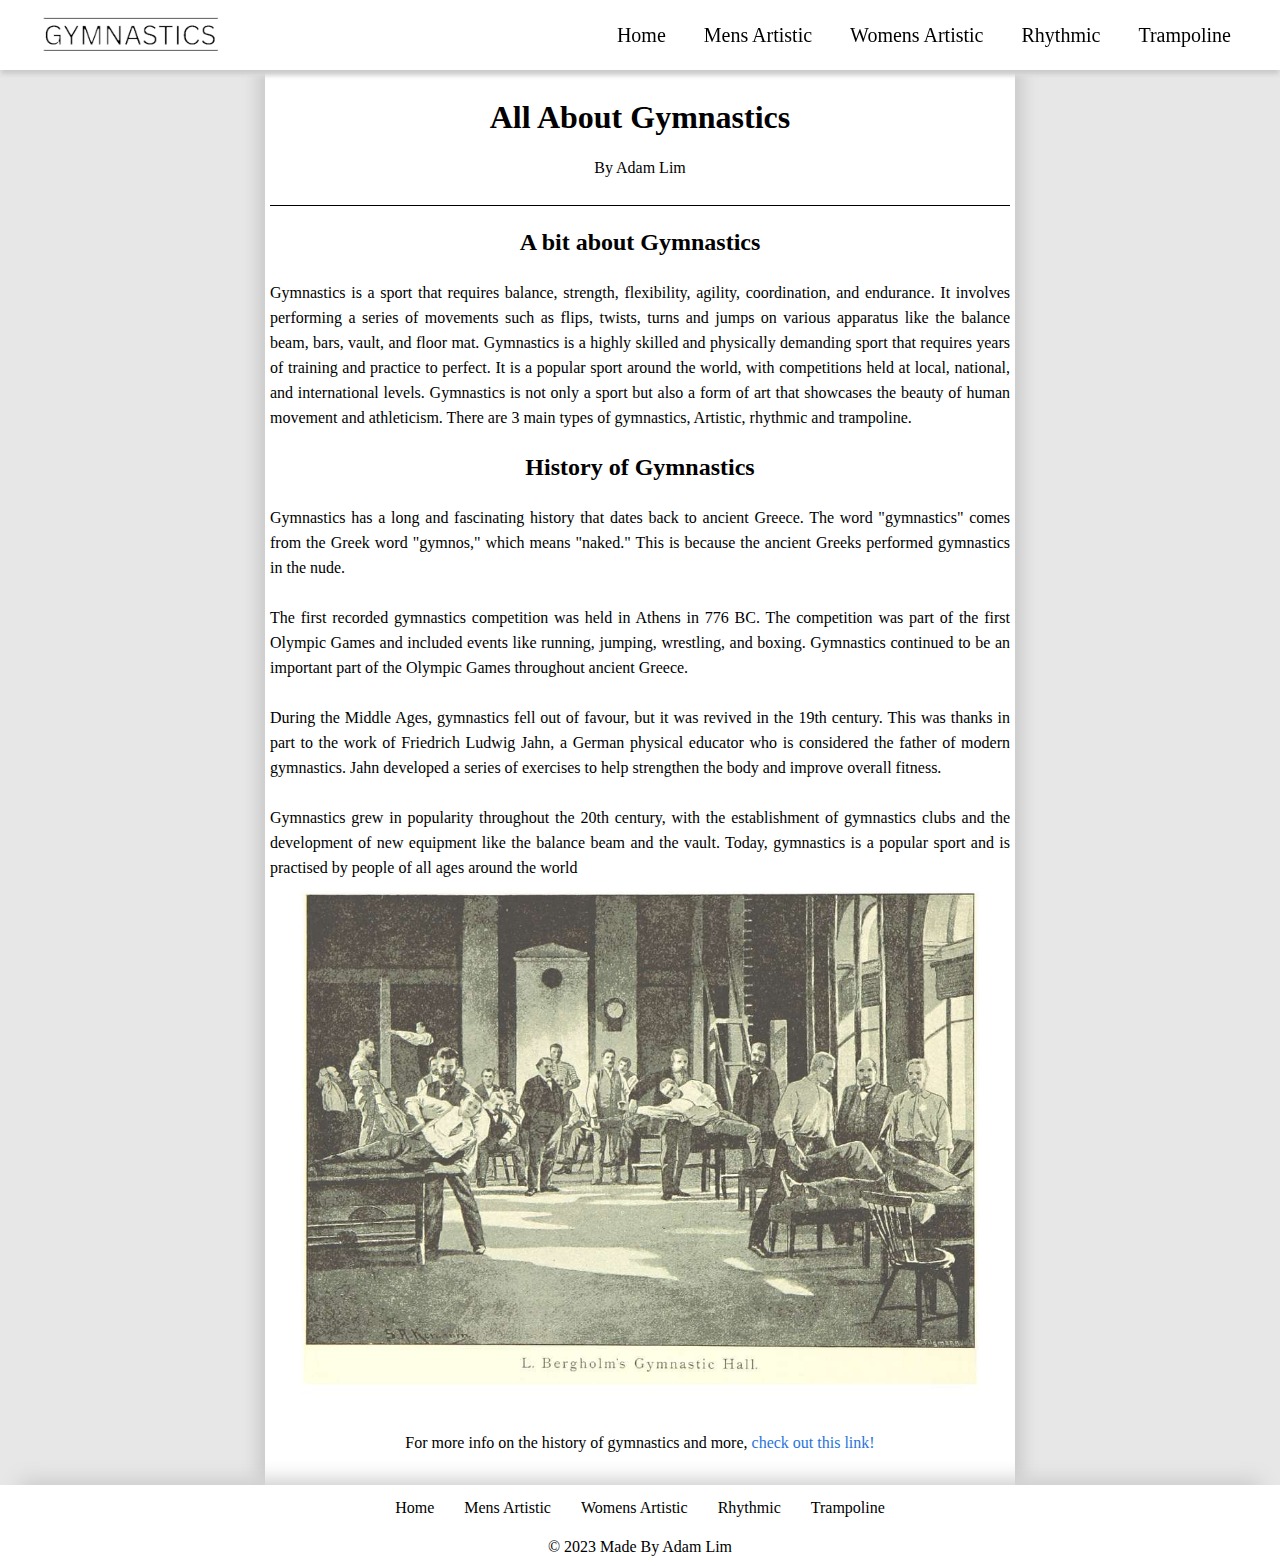
<file: index.html>
<!DOCTYPE html>
<html>
<head>
    <meta charset="utf-8">
        <meta http-equiv="X-UA-Compatible" content="IE=edge">
        <title>Gymnastics Website</title>
        <meta name="description" content="">
        <meta name="viewport" content="width=device-width, initial-scale=1">
        <link rel="stylesheet" href="style.css">
</head>
<body>

<header>
    <div class="navbar">
        <div class="container flex">
            <img class="logo" src="images/website logo.png" alt="Logo" width="200">
                <nav>
                    <ul>
                        <li><a href="index.html">Home</a></li>
                        <li><a href="mens artistic.html">Mens Artistic</a></li>
                        <li><a href="womens artistic.html">Womens Artistic</a></li>
                        <li><a href="rhythmic.html">Rhythmic</a></li>
                        <li><a href="trampoline.html">Trampoline</a></li>
                    </ul>
                </nav>
        </div>
    </div>
</header>

<article>
    <div class="content"></div>
    <p>&nbsp</p>
    <p>&nbsp</p>
    <p>&nbsp</p>
    <p>&nbsp</p>    

    <h1>All About Gymnastics</h1>
    <p>&nbsp</p>
    
    <p id="author">By Adam Lim</p>
    <p id="line">&nbsp</p>

    <p>&nbsp</p>
   
    <h2>A bit about Gymnastics</h2>
    <p>&nbsp</p>
    <p class="pharagraph">Gymnastics is a sport that requires balance, strength, flexibility, agility, coordination, and endurance. It involves performing a series of movements such as flips, twists, turns and jumps on various apparatus like the balance beam, bars, vault, and floor mat. Gymnastics is a highly skilled and physically demanding sport that requires years of training and practice to perfect. It is a popular sport around the world, with competitions held at local, national, and international levels. Gymnastics is not only a sport but also a form of art that showcases the beauty of human movement and athleticism. There are 3 main types of gymnastics, Artistic, rhythmic and trampoline. </p>

    <p>&nbsp</p>
    <h2>History of Gymnastics</h2>
    <p>&nbsp</p>
    <p class="pharagraph">Gymnastics has a long and fascinating history that dates back to ancient Greece. The word "gymnastics" comes from the Greek word "gymnos," which means "naked." This is because the ancient Greeks performed gymnastics in the nude.<br><br>

        The first recorded gymnastics competition was held in Athens in 776 BC. The competition was part of the first Olympic Games and included events like running, jumping, wrestling, and boxing. Gymnastics continued to be an important part of the Olympic Games throughout ancient Greece.<br><br>
        
        During the Middle Ages, gymnastics fell out of favour, but it was revived in the 19th century. This was thanks in part to the work of Friedrich Ludwig Jahn, a German physical educator who is considered the father of modern gymnastics. Jahn developed a series of exercises to help strengthen the body and improve overall fitness.<br><br>
        
        Gymnastics grew in popularity throughout the 20th century, with the establishment of gymnastics clubs and the development of new equipment like the balance beam and the vault. Today, gymnastics is a popular sport and is practised by people of all ages around the world
    </P>

    <img src="images/gymnastics history.png" alt="Small Gymnasium" width="700">
    <p>&nbsp</p>
    <p id="info">For more info on the history of gymnastics and more, <a class="cop" href="https://www.britannica.com/sports/gymnastics">check out this link!</a></p>
    <p>&nbsp</p>
</article>
                
<footer>
    <div class="footer-container">
        <div class="footer-nav">
            <ul class="links-style">
                <li><a href="index.html">Home</a></li>
                <li><a href="mens artistic.html">Mens Artistic</a></li>
                <li><a href="womens artistic.html">Womens Artistic</a></li>
                <li><a href="rhythmic.html">Rhythmic</a></li>
                <li><a href="trampoline.html">Trampoline</a></li>
            </ul>
        </div>
        <div class="footer-bottom">
            <p class="copy">&copy; 2023 Made By Adam Lim</p>
        </div>
    </div>
</footer> 

</body>
</html>
</file>
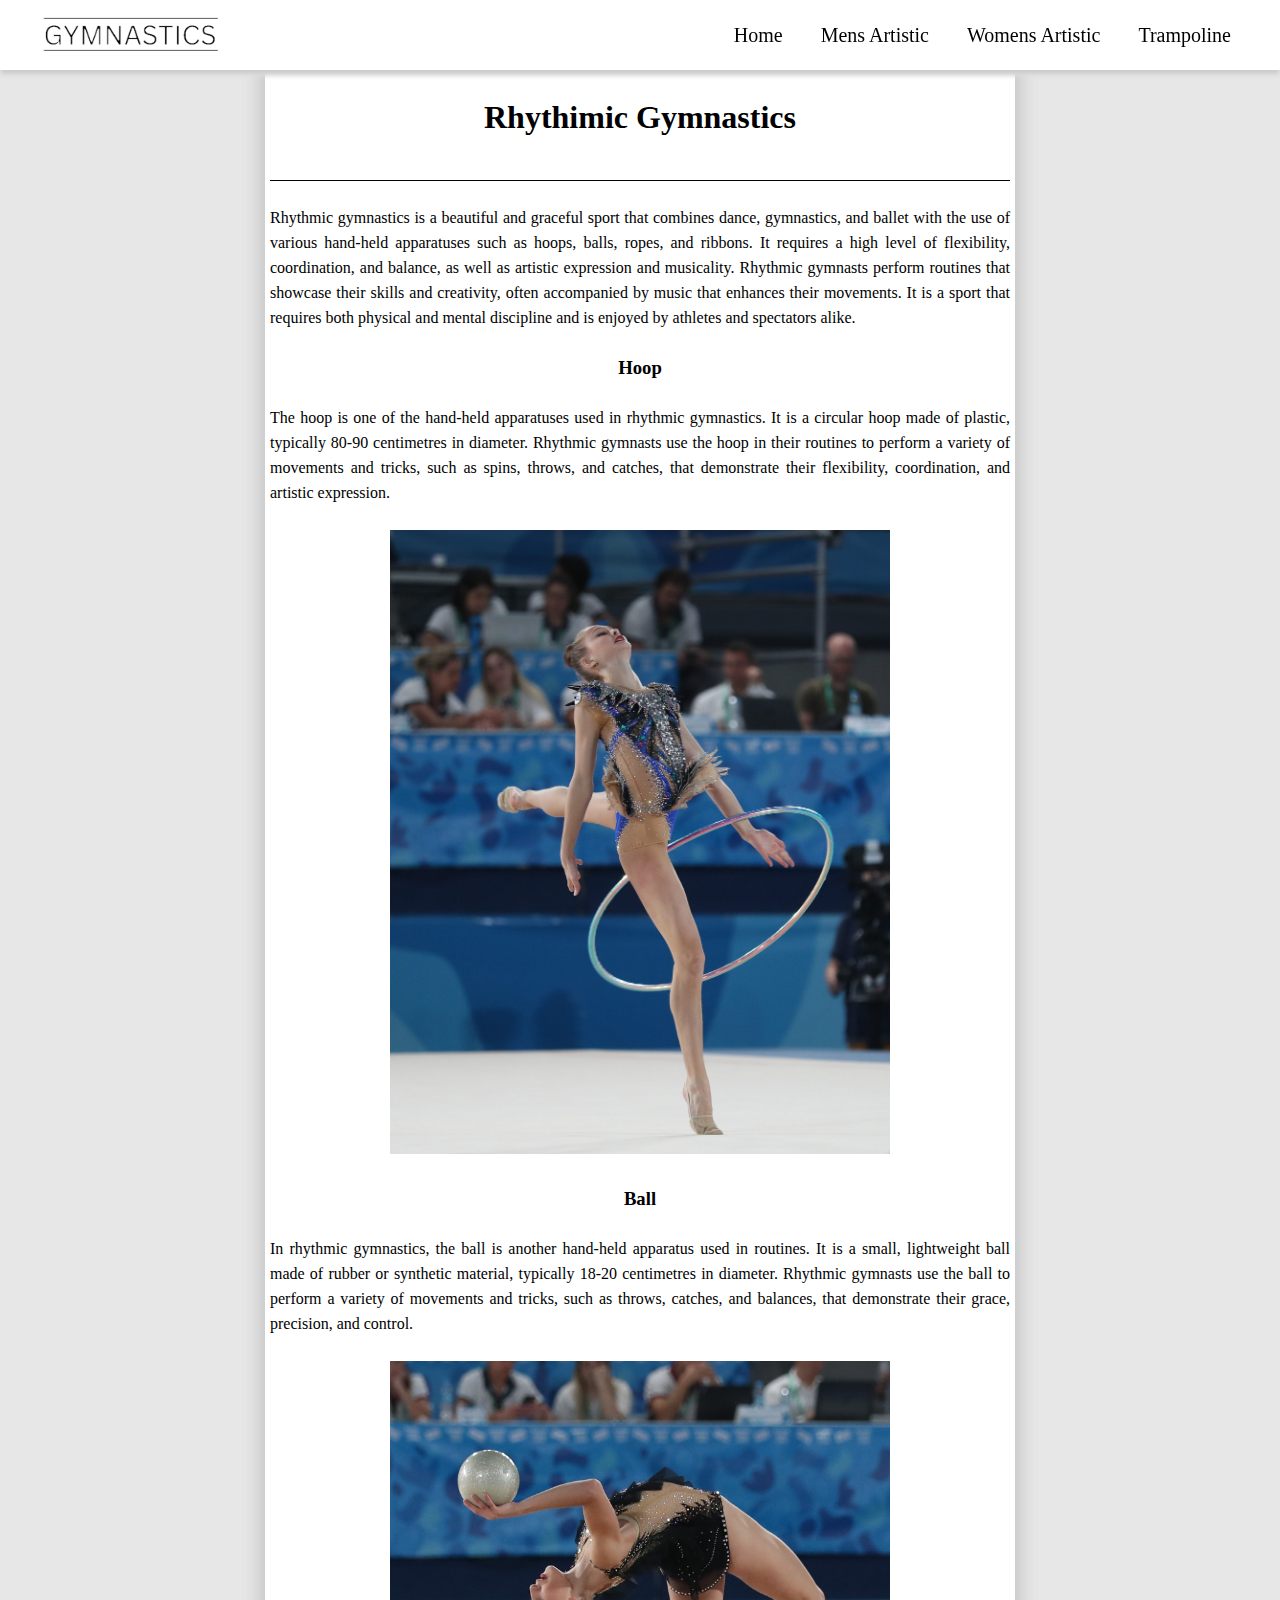
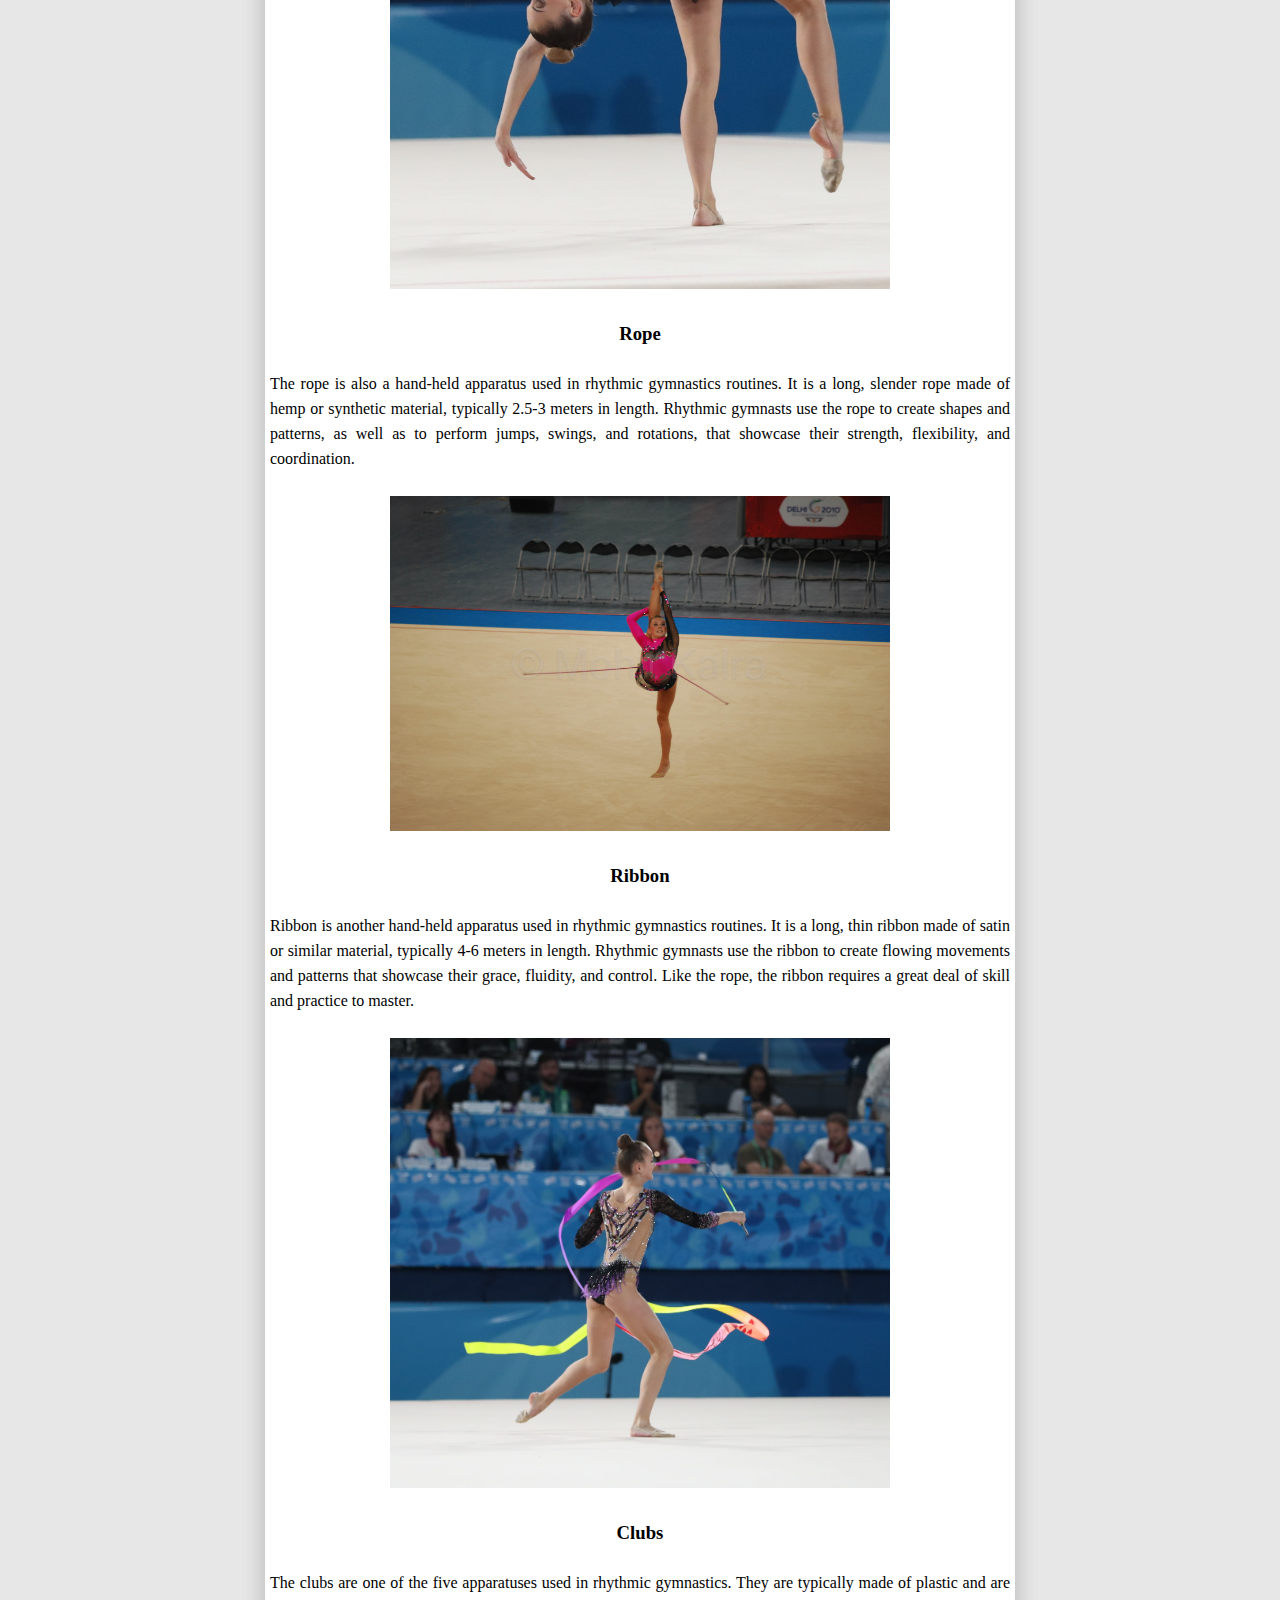
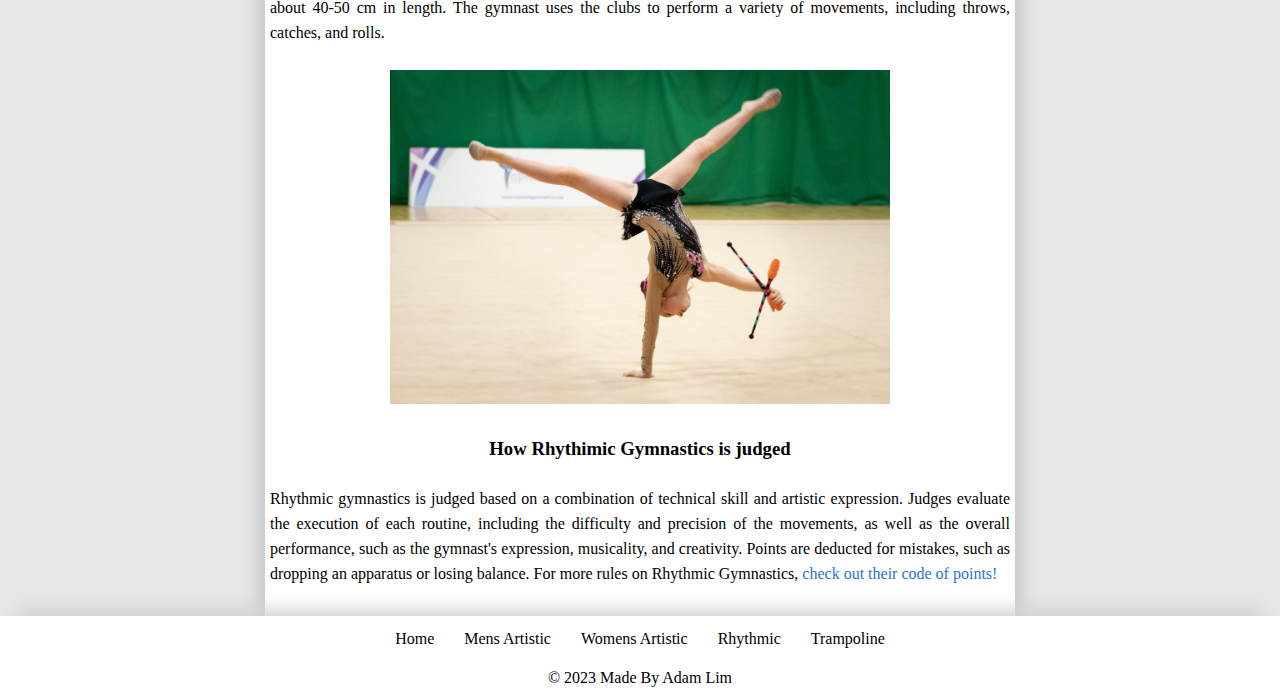
<file: rhythmic.html>
<!DOCTYPE html>
<html lang="en">
<head>
    <meta charset="UTF-8">
    <meta name="viewport" content="width=device-width, initial-scale=1.0">
    <title>Rhythimic Gymnastics</title>
    <link rel="stylesheet" href="style.css">
</head>
<body>

<header>
    <div class="navbar">
        <div class="container flex">
            <img class="logo" src="images/website logo.png" alt="Logo" width="200">
                <nav>
                    <ul>
                        <li><a href="index.html">Home</a></li>
                        <li><a href="mens artistic.html">Mens Artistic</a></li>
                        <li><a href="womens artistic.html">Womens Artistic</a></li>
                        <li><a href="trampoline.html">Trampoline</a></li>
                    </ul>
                </nav>
        </div>
    </div>
</header>

<article>
    <div class="content"></div>
    <p>&nbsp</p>
    <p>&nbsp</p>
    <p>&nbsp</p>
    <p>&nbsp</p>    

    <h1>Rhythimic Gymnastics</h1>
    <p>&nbsp</p>
    <p id="line">&nbsp</p>

    <p>&nbsp</p>
        
    <p class="pharagraph">Rhythmic gymnastics is a beautiful and graceful sport that combines dance, gymnastics, and ballet with the use of various hand-held apparatuses such as hoops, balls, ropes, and ribbons. It requires a high level of flexibility, coordination, and balance, as well as artistic expression and musicality. Rhythmic gymnasts perform routines that showcase their skills and creativity, often accompanied by music that enhances their movements. It is a sport that requires both physical and mental discipline and is enjoyed by athletes and spectators alike.</p>
    <p>&nbsp</p>
    <h3>Hoop</h3>
    <p>&nbsp</p>
    <p class="pharagraph">The hoop is one of the hand-held apparatuses used in rhythmic gymnastics. It is a circular hoop made of plastic, typically 80-90 centimetres in diameter. Rhythmic gymnasts use the hoop in their routines to perform a variety of movements and tricks, such as spins, throws, and catches, that demonstrate their flexibility, coordination, and artistic expression.</p>
    <p>&nbsp</p>
    <img src="images/hoop.png" alt="Hoop" width="500">
    <p>&nbsp</p>
    <h3>Ball</h3>
    <p>&nbsp</p>
    <p class="pharagraph">In rhythmic gymnastics, the ball is another hand-held apparatus used in routines. It is a small, lightweight ball made of rubber or synthetic material, typically 18-20 centimetres in diameter. Rhythmic gymnasts use the ball to perform a variety of movements and tricks, such as throws, catches, and balances, that demonstrate their grace, precision, and control.</p>
    <p>&nbsp</p>
    <img src="images/ball.png" alt="Ball" width="500">
    <p>&nbsp</p>
    <h3>Rope</h3>
    <p>&nbsp</p>
    <p class="pharagraph">The rope is also a hand-held apparatus used in rhythmic gymnastics routines. It is a long, slender rope made of hemp or synthetic material, typically 2.5-3 meters in length. Rhythmic gymnasts use the rope to create shapes and patterns, as well as to perform jumps, swings, and rotations, that showcase their strength, flexibility, and coordination.</p>
    <p>&nbsp</p>
    <img src="images/rope.png" alt="Rope" width="500">
    <p>&nbsp</p>
    <h3>Ribbon</h3>
    <p>&nbsp</p>
    <p class="pharagraph">Ribbon is another hand-held apparatus used in rhythmic gymnastics routines. It is a long, thin ribbon made of satin or similar material, typically 4-6 meters in length. Rhythmic gymnasts use the ribbon to create flowing movements and patterns that showcase their grace, fluidity, and control. Like the rope, the ribbon requires a great deal of skill and practice to master.</p>
    <p>&nbsp</p>
    <img src="images/ribbon.png" alt="Ribbon" width="500">
    <p>&nbsp</p>
    <h3>Clubs</h3>
    <p>&nbsp</p>
    <p class="pharagraph">The clubs are one of the five apparatuses used in rhythmic gymnastics. They are typically made of plastic and are about 40-50 cm in length. The gymnast uses the clubs to perform a variety of movements, including throws, catches, and rolls.</p>
    <p>&nbsp</p>
    <img src="images/clubs.png" alt="Clubs" width="500">
    <p>&nbsp</p>
    <h3>How Rhythimic Gymnastics is judged</h3>
    <p>&nbsp</p>
    <p class="pharagraph">Rhythmic gymnastics is judged based on a combination of technical skill and artistic expression. Judges evaluate the execution of each routine, including the difficulty and precision of the movements, as well as the overall performance, such as the gymnast's expression, musicality, and creativity. Points are deducted for mistakes, such as dropping an apparatus or losing balance.
        For more rules on Rhythmic Gymnastics, <a class="cop"href="documents/rhythmic code of points.pdf">check out their code of points!</a>
    </p>
    <p>&nbsp</p>
</article>

<footer>
    <div class="footer-container">
        <div class="footer-nav">
            <ul class="links-style">
                <li><a href="index.html">Home</a></li>
                <li><a href="mens artistic.html">Mens Artistic</a></li>
                <li><a href="womens artistic.html">Womens Artistic</a></li>
                <li><a href="rhythmic.html">Rhythmic</a></li>
                <li><a href="trampoline.html">Trampoline</a></li>
            </ul>
        </div>
        <div class="footer-bottom">
            <p class="copy">&copy; 2023 Made By Adam Lim</p>
        </div>
    </div>
</footer>

</body>
</html>
</file>
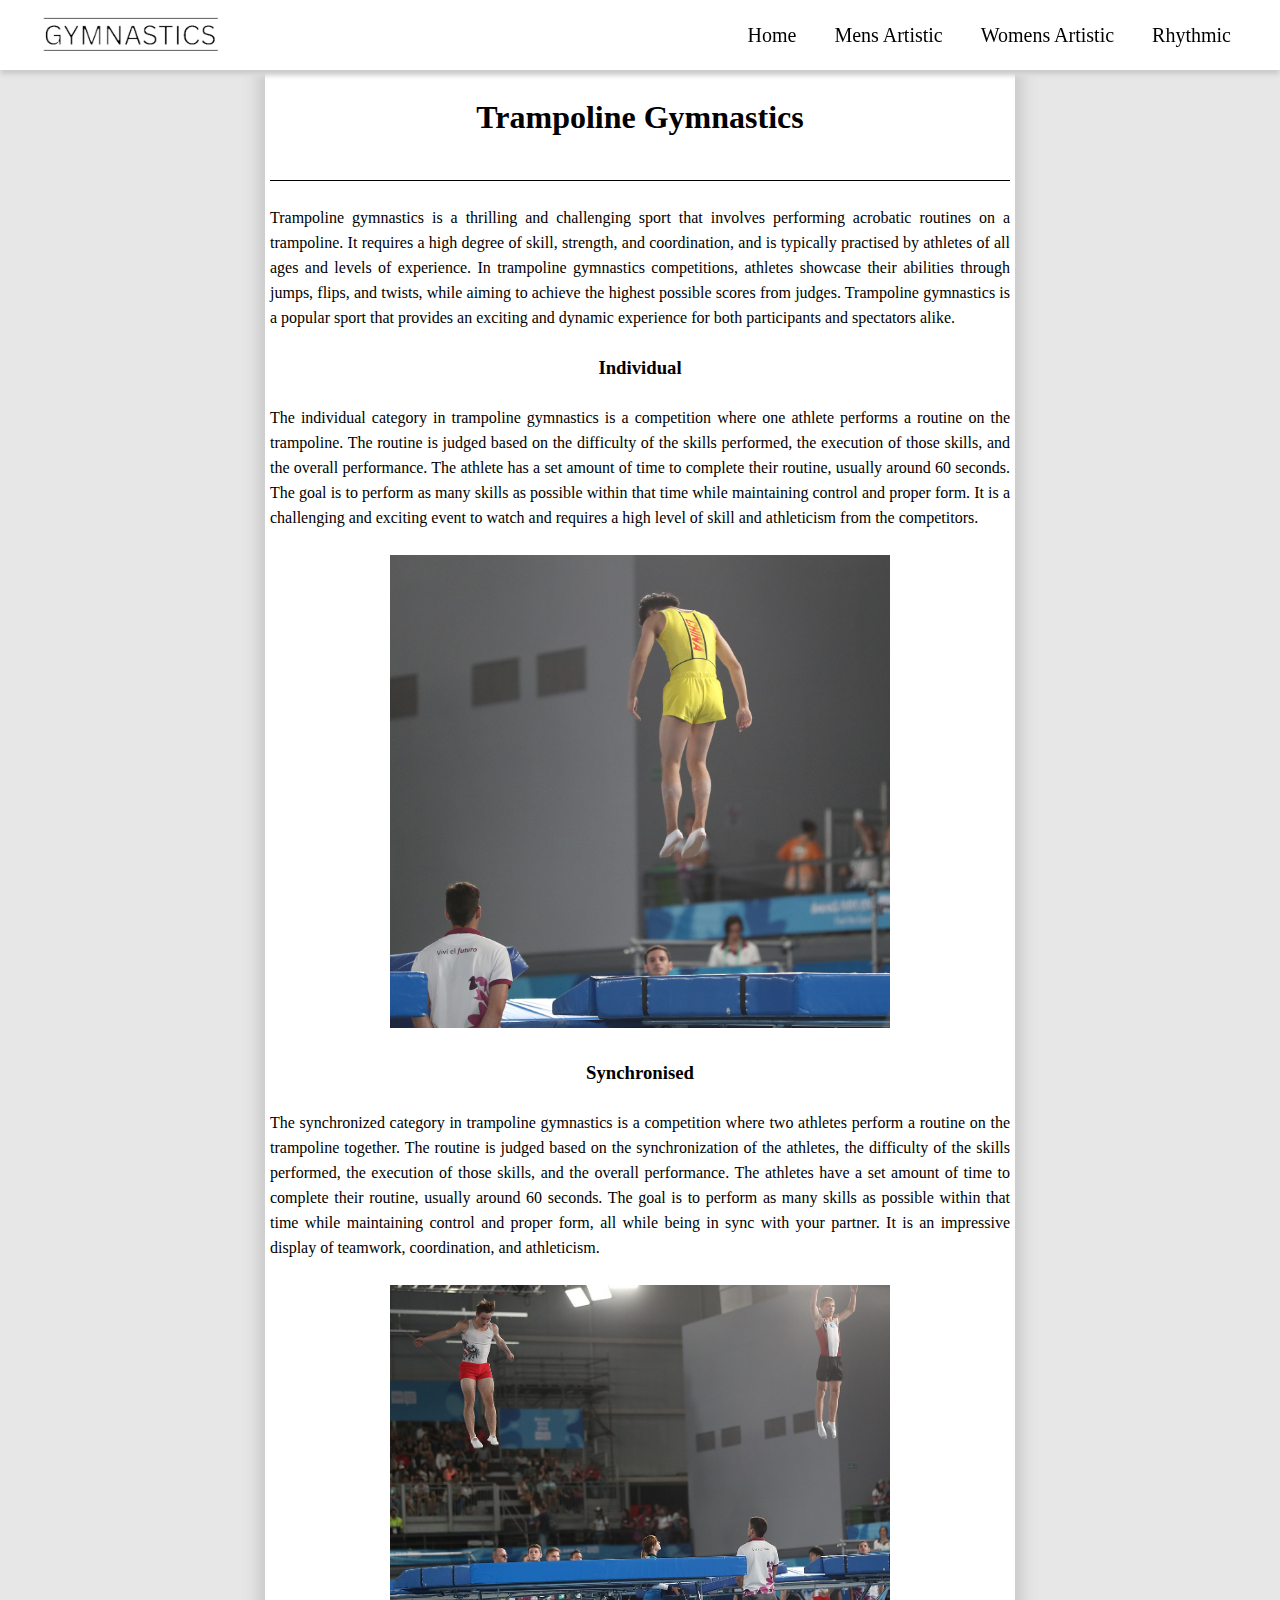
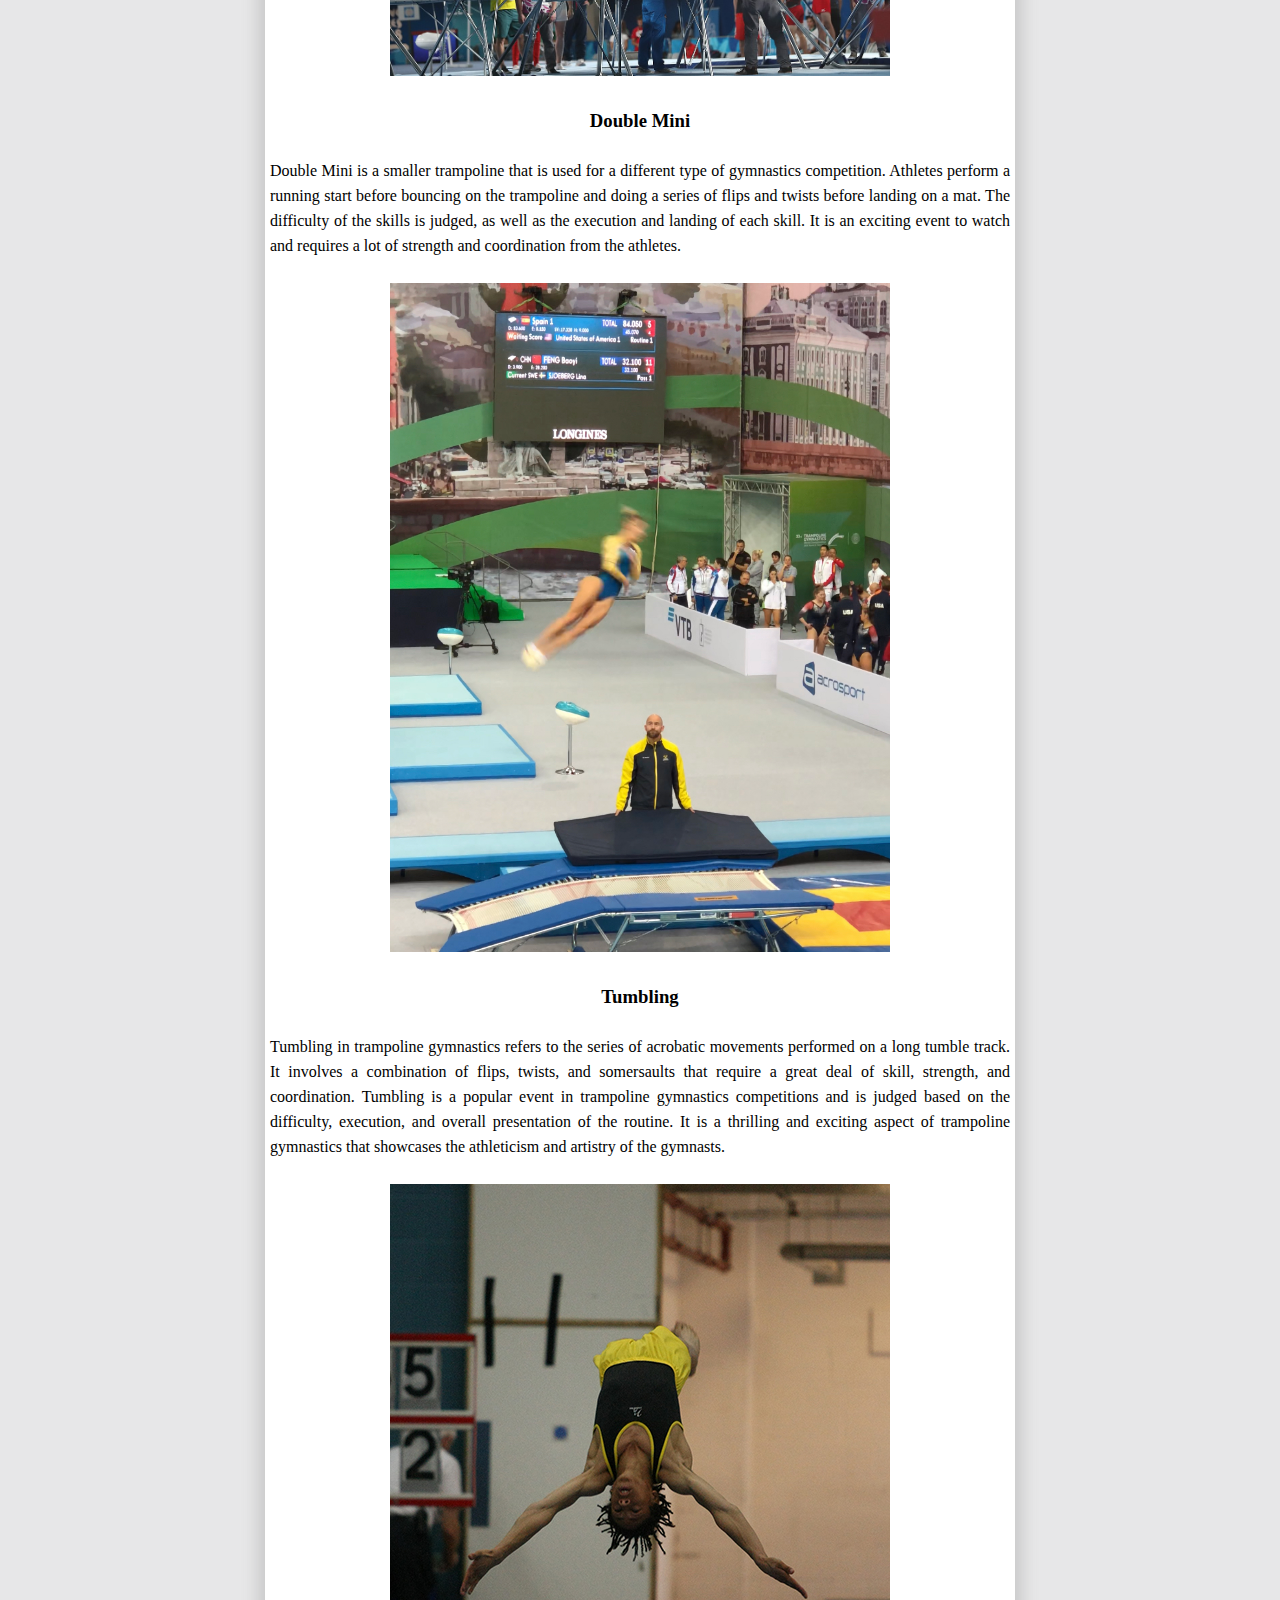
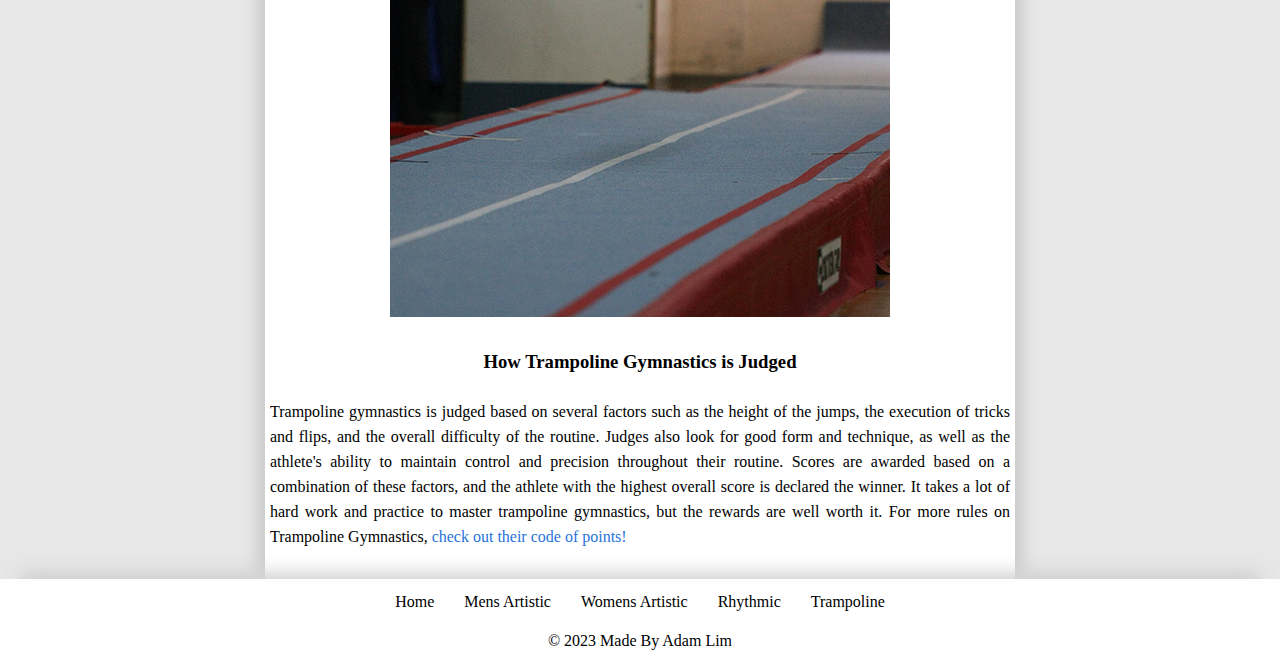
<file: trampoline.html>
<!DOCTYPE html>
<html lang="en">
<head>
    <meta charset="UTF-8">
    <meta name="viewport" content="width=device-width, initial-scale=1.0">
    <title>Rhythimic Gymnastics</title>
    <link rel="stylesheet" href="style.css">
</head>
<body>
<header>
    <div class="navbar">
        <div class="container flex">
            <img class="logo" src="images/website logo.png" alt="Logo" width="200">
                <nav>
                    <ul>
                        <li><a href="index.html">Home</a></li>
                        <li><a href="mens artistic.html">Mens Artistic</a></li>
                        <li><a href="womens artistic.html">Womens Artistic</a></li>
                        <li><a href="rhythmic.html">Rhythmic</a></li>
                    </ul>
                </nav>
        </div>
    </div>
</header>
        
<article>
    <div class="content"></div>
    <p>&nbsp</p>
    <p>&nbsp</p>
    <p>&nbsp</p>
    <p>&nbsp</p>    

    <h1>Trampoline Gymnastics</h1>
    <p>&nbsp</p>
    <p id="line">&nbsp</p>
        
    <p>&nbsp</p>
    <p class="pharagraph">Trampoline gymnastics is a thrilling and challenging sport that involves performing acrobatic routines on a trampoline. It requires a high degree of skill, strength, and coordination, and is typically practised by athletes of all ages and levels of experience. In trampoline gymnastics competitions, athletes showcase their abilities through jumps, flips, and twists, while aiming to achieve the highest possible scores from judges. Trampoline gymnastics is a popular sport that provides an exciting and dynamic experience for both participants and spectators alike.</p>
    <p>&nbsp</p>
    <h3>Individual</h3>
    <p>&nbsp</p>
    <p class="pharagraph">The individual category in trampoline gymnastics is a competition where one athlete performs a routine on the trampoline. The routine is judged based on the difficulty of the skills performed, the execution of those skills, and the overall performance. The athlete has a set amount of time to complete their routine, usually around 60 seconds. The goal is to perform as many skills as possible within that time while maintaining control and proper form. It is a challenging and exciting event to watch and requires a high level of skill and athleticism from the competitors.</p>
    <p>&nbsp</p>
    <img src="images/individual.png" alt="Individual" width="500">
    <p>&nbsp</p>
    <h3>Synchronised</h3>
    <p>&nbsp</p>
    <p class="pharagraph">The synchronized category in trampoline gymnastics is a competition where two athletes perform a routine on the trampoline together. The routine is judged based on the synchronization of the athletes, the difficulty of the skills performed, the execution of those skills, and the overall performance. The athletes have a set amount of time to complete their routine, usually around 60 seconds. The goal is to perform as many skills as possible within that time while maintaining control and proper form, all while being in sync with your partner. It is an impressive display of teamwork, coordination, and athleticism.</p>
    <p>&nbsp</p>
    <img src="images/synchronised.png" alt="synchronised" width="500">
    <p>&nbsp</p>
    <h3>Double Mini</h3>
    <p>&nbsp</p>
    <p class="pharagraph">Double Mini is a smaller trampoline that is used for a different type of gymnastics competition. Athletes perform a running start before bouncing on the trampoline and doing a series of flips and twists before landing on a mat. The difficulty of the skills is judged, as well as the execution and landing of each skill. It is an exciting event to watch and requires a lot of strength and coordination from the athletes.</p>
    <p>&nbsp</p>
    <img src="images/double mini.png" alt="Double Mini" width="500">
    <p>&nbsp</p>
    <h3>Tumbling</h3>
    <p>&nbsp</p>
    <p class="pharagraph">Tumbling in trampoline gymnastics refers to the series of acrobatic movements performed on a long tumble track. It involves a combination of flips, twists, and somersaults that require a great deal of skill, strength, and coordination. Tumbling is a popular event in trampoline gymnastics competitions and is judged based on the difficulty, execution, and overall presentation of the routine. It is a thrilling and exciting aspect of trampoline gymnastics that showcases the athleticism and artistry of the gymnasts.</p>
    <p>&nbsp</p>
    <img src="images/tumbling.png" alt="Tumbling" width="500">
    <p>&nbsp</p>
    <h3>How Trampoline Gymnastics is Judged</h3>
    <p>&nbsp</p>
    <p class="pharagraph">Trampoline gymnastics is judged based on several factors such as the height of the jumps, the execution of tricks and flips, and the overall difficulty of the routine. Judges also look for good form and technique, as well as the athlete's ability to maintain control and precision throughout their routine. Scores are awarded based on a combination of these factors, and the athlete with the highest overall score is declared the winner. It takes a lot of hard work and practice to master trampoline gymnastics, but the rewards are well worth it.
        For more rules on Trampoline Gymnastics, <a class="cop"href="documents/trampoline code of points.pdf">check out their code of points!</a>
    </p>
    <p>&nbsp</p>
</article>

<footer>
    <div class="footer-container">
        <div class="footer-nav">
            <ul class="links-style">
                <li><a href="index.html">Home</a></li>
                <li><a href="mens artistic.html">Mens Artistic</a></li>
                <li><a href="womens artistic.html">Womens Artistic</a></li>
                <li><a href="rhythmic.html">Rhythmic</a></li>
                <li><a href="trampoline.html">Trampoline</a></li>
            </ul>
        </div>
        <div class="footer-bottom">
            <p class="copy">&copy; 2023 Made By Adam Lim</p>
        </div>
    </div>
</footer>

</body>
</html>
</file>
<file: style.css>
* {
    box-sizing: border-box;
    padding: 0;
    margin: 0;
}
  
body {
    font-family: serif;
    background-color: rgb(231, 231, 232);
}
  
a {
    color: black;
    text-decoration: none;
}
  
li {
    list-style-type: none;
    font-size: 20px;
}
  
.header-container {
    margin: 0 auto;
    position: fixed;
    max-width: 3000px;
    overflow: visible;
}
  
header {
    position: fixed;
    top: 0;
    right: 0;
    left: 0;
}
.navbar {
    background-color: rgb(255, 255, 255);
    height: 70px;
    padding: 0 30px;
    box-shadow: 0px 5px 5px rgb(203, 203, 203), 0px 5px 5px rgb(245, 245, 245);
}
  
.navbar .flex {
    display: flex;
    justify-content: space-between;
    align-items: center;
    height: 100%;
}
  
.navbar ul {
    display: flex;
}
  
.navbar a {
    padding: 9px;
    margin: 0 10px;
}
  
.navbar a:hover {
    color: rgb(156, 152, 152);
    border-bottom: 3px solid rgb(156, 152, 152);
    transition: all 0.3s ease 0s;
}
  
/* content */
  
article {
    max-width: 750px;
    margin: auto;
    text-align: center;
    background-color: white;
    box-shadow: 0 9px 0px 0px #f0f1f5, 0 -9px 0px 0px #f0f1f5, 12px 0 15px -4px rgb(203, 203, 203), -12px 0 15px -4px rgb(203, 203, 203);
    font-size: 16px;
    line-height: 25px;
    padding: 5px;
}

p {
    text-align: justify;
}
  
#author {
    font-size: medium;
    text-align: center;
}

#line {
    box-shadow: 0px 1px #000000;
}

.cop {
    color: rgb(41, 115, 219);

}

.cop:hover {
    text-decoration: underline;
    color: rgb(41, 115, 219);

}

h1 {
    font-size: 2em; 
}

#info {
    text-align: center;
}

/* footer */

.footerbrand-container {
    background-color: black;
    padding: 20px 0;
    text-align: center;
    margin: auto;
  }
  
  .footer-container {
    position: absolute;
    background-color: rgb(255, 255, 255);
    padding: 10px;
    text-align: center;
    width: 100%;
    left: 0px;
    font-size: medium;
    box-shadow: 0px -25px 20px -20px rgb(203, 203, 203);
  }
  
  .footer-nav ul {
    list-style-type: none;
    margin: 0;
    padding: 0;
    display: flex;
    justify-content: center;
  }
  
  .footer-nav ul li {
    margin: 0 15px;
    transition: all 0.3s ease 0s;
  }
  
  .links-style li a:hover {
    transition: all 0.3s ease 0s;
    color:  rgb(170, 174, 176);
  }
  
  .links-style li a {
    color: #000000;
    text-decoration: none;
    font-size: medium;
  }
  
  .footer-bottom {
    margin-top: 20px;
    color: #000000;
  }

  .copy {
    text-align: center;
  }
</file>
